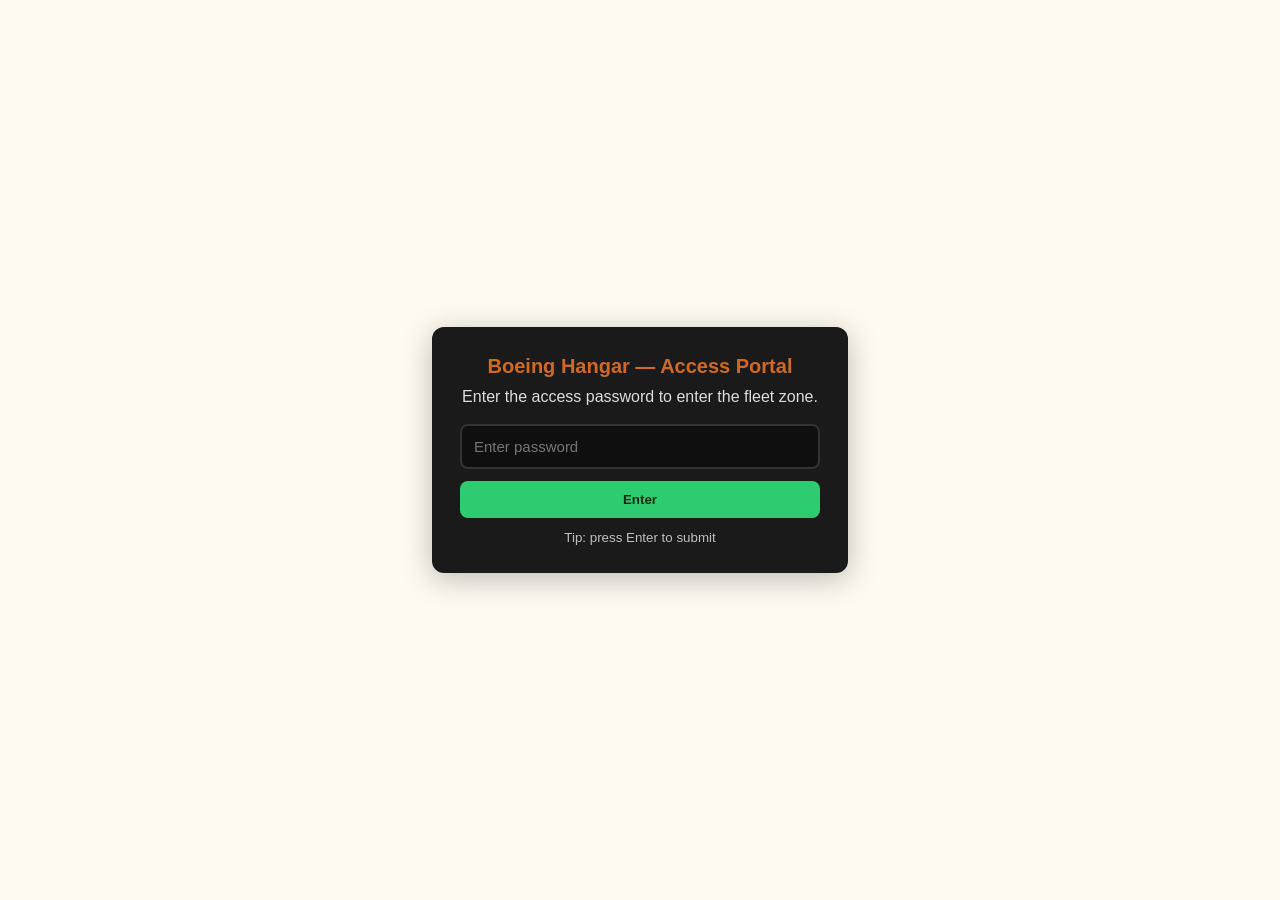
<file: index.html>
<!DOCTYPE html>
<html lang="en">
<head>
<meta charset="UTF-8">
<meta name="viewport" content="width=device-width, initial-scale=1.0">
<title>Boeing Hangar — Access Portal</title>
<style>
  body {margin:0;height:100vh;display:flex;align-items:center;justify-content:center;background:#fffaf0;font-family:Arial, sans-serif;}
  .card{background:#1a1a1a;color:#fff;padding:28px;border-radius:12px;width:360px;text-align:center;box-shadow:0 6px 30px rgba(0,0,0,.25);}
  h1{margin:0 0 10px;font-size:20px;color:#d2691e;}
  p{margin:6px 0 18px;color:#dcdcdc;}
  input{width:100%;padding:12px;border-radius:8px;border:2px solid #333;background:#0f0f0f;color:#fff;font-size:15px;box-sizing:border-box;}
  .row{display:flex;gap:10px;margin-top:12px;}
  button{flex:1;padding:11px;border-radius:8px;border:none;background:#2ecc71;color:#062b10;font-weight:700;cursor:pointer;}
  #msg{margin-top:12px;color:#ff8b8b;font-weight:600;}
  small{display:block;margin-top:10px;color:#bfbfbf;}
</style>
</head>
<body>
  <div class="card">
    <h1>Boeing Hangar — Access Portal</h1>
    <p>Enter the access password to enter the fleet zone.</p>

    <input id="pwd" type="password" placeholder="Enter password" autocomplete="off">
    <div class="row">
      <button id="enterBtn">Enter</button>
    </div>
    <div id="msg"></div>
    <small>Tip: press Enter to submit</small>
  </div>

<script>
const PASSWORD = 'BOEING787';
const input = document.getElementById('pwd');
const btn = document.getElementById('enterBtn');
const msg = document.getElementById('msg');

function tryEnter(){
  const val = (input.value||'').trim();
  if(!val){ msg.textContent = 'Type the password first ✈️'; return; }
  if(val === PASSWORD){
    window.location.href = 'secret.html';
  } else {
    msg.textContent = 'Access Denied ❌';
    input.animate([{ transform: 'translateX(-6px)' },{ transform: 'translateX(6px)' },{ transform: 'translateX(0)' }], { duration: 200 });
  }
}

btn.addEventListener('click', tryEnter);
input.addEventListener('keydown', (e)=>{ if(e.key==='Enter') tryEnter(); });
</script>
</body>
</html>
</file>
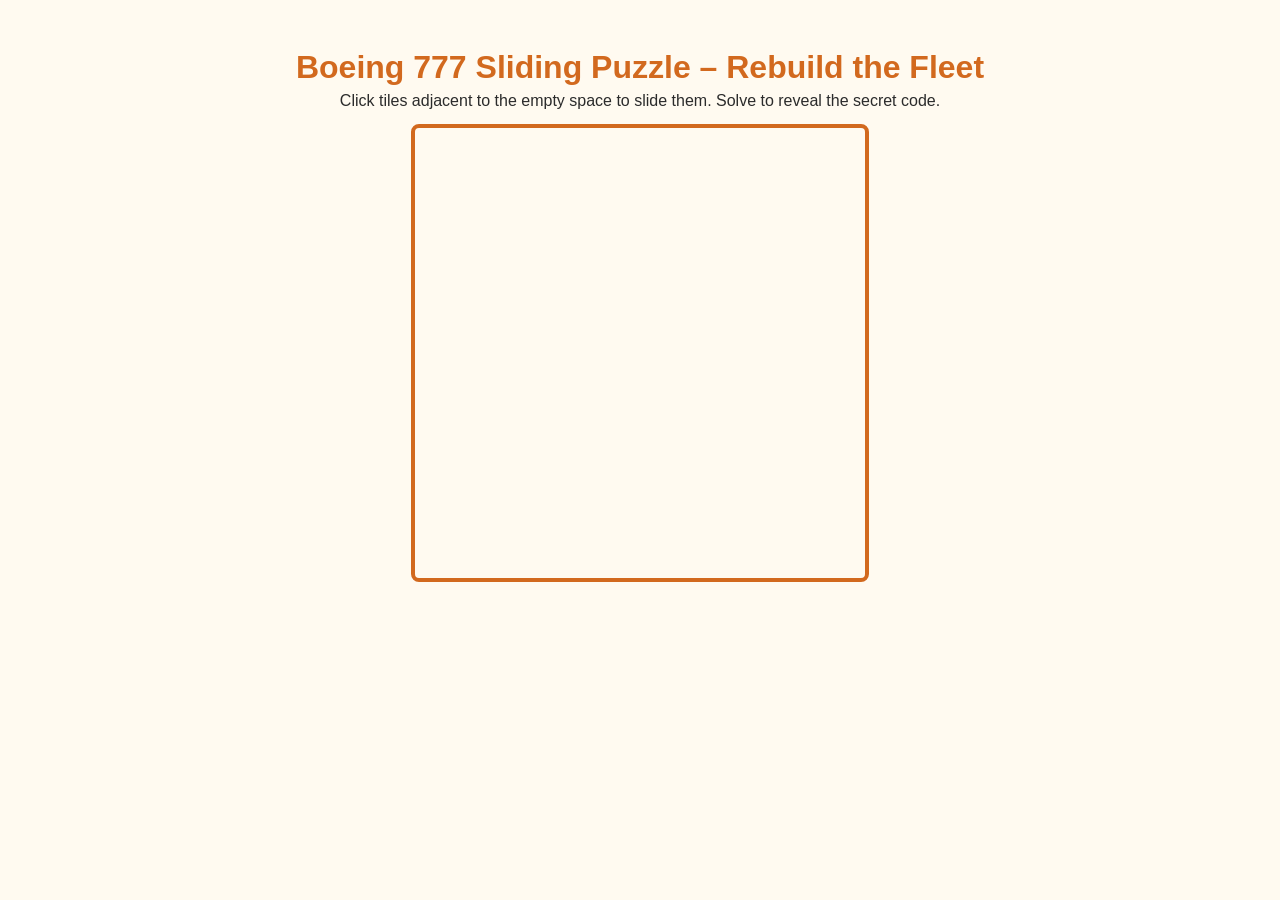
<file: secret.html>
<!DOCTYPE html>
<html lang="en">
<head>
<meta charset="UTF-8">
<meta name="viewport" content="width=device-width, initial-scale=1.0">
<title>Boeing 777 Sliding Puzzle</title>
<style>
body{margin:0;background:#fffaf0;font-family:Arial, sans-serif;color:#2b2b2b;display:flex;flex-direction:column;align-items:center;padding:28px;}
h1{color:#d2691e;margin-bottom:6px;}
p{margin:0 0 14px;}
canvas{border:4px solid #d2691e;border-radius:8px;cursor:pointer;display:block;}
.center{display:flex;gap:10px;align-items:center;margin-top:12px;}
button{padding:8px 12px;border-radius:8px;border:none;background:#2ecc71;color:#06341a;font-weight:700;cursor:pointer;}
</style>
</head>
<body>
<h1>Boeing 777 Sliding Puzzle – Rebuild the Fleet</h1>
<p>Click tiles adjacent to the empty space to slide them. Solve to reveal the secret code.</p>

<canvas id="puzzle" width="450" height="450"></canvas>


<script>
const SECRET = 'FLEET';
const img = new Image();
img.crossOrigin = 'anonymous';
img.src = "https://imgs.search.brave.com/PcJYWVSYGgp7RXz1ltj38HXmwaOyrjlZO-MUdY5FNRw/rs:fit:860:0:0:0/g:ce/aHR0cHM6Ly9tZWRp/YS5pc3RvY2twaG90/by5jb20vaWQvNTI4/MDcyODE0L3Bob3Rv/L2V0aWhhZC1ib2Vp/bmctNzg3LWRyZWFt/bGluZXIuanBnP3M9/NjEyeDYxMiZ3PTAm/az0yMCZjPXhiNE9x/ZVJLandTbFRiekQ5/MEFZZjV2cXJ3Z1RP/NHlYMHNjNVhsN3Zy/Z3c9";

const canvas = document.getElementById('puzzle');
const ctx = canvas.getContext('2d');
const rows=3, cols=3, size=150, emptyIndex=6;
let tiles=[];

img.onload=()=>{init();draw();};

function init(){
  tiles=[];
  for(let i=0;i<rows*cols;i++) tiles.push(i===emptyIndex?null:i);
  shuffle();
}

function shuffle(){
  const arr=tiles.filter(t=>t!==null);
  for(let i=arr.length-1;i>0;i--){
    const j=Math.floor(Math.random()*(i+1));
    [arr[i],arr[j]]=[arr[j],arr[i]];
  }
  let p=0;
  for(let i=0;i<tiles.length;i++) if(i!==emptyIndex) tiles[i]=arr[p++];
}

function draw(){
  ctx.clearRect(0,0,canvas.width,canvas.height);
  for(let i=0;i<tiles.length;i++){
    const dx=(i%cols)*size, dy=Math.floor(i/cols)*size;
    if(tiles[i]===null){
      ctx.fillStyle='#fffaf0'; ctx.fillRect(dx,dy,size,size); continue;
    }
    const sx=(tiles[i]%cols)*size, sy=Math.floor(tiles[i]/cols)*size;
    ctx.drawImage(img,sx,sy,size,size,dx,dy,size,size);
  }
}

canvas.addEventListener('click', e=>{
  const rect=canvas.getBoundingClientRect();
  const x=e.clientX-rect.left, y=e.clientY-rect.top;
  const clicked=Math.floor(y/size)*cols+Math.floor(x/size);
  const empty=tiles.indexOf(null);
  const valid=(clicked===empty-1&&clicked%cols!==cols-1)||(clicked===empty+1&&clicked%cols!==0)||(clicked===empty-cols)||(clicked===empty+cols);
  if(valid){tiles[empty]=tiles[clicked];tiles[clicked]=null;draw();if(check())alert(`SECRET MESSAGE IS "${SECRET}"`);}
});

function check(){for(let i=0;i<tiles.length;i++) if(tiles[i]!==null && tiles[i]!==i) return false; return true;}

</script>
</body>
</html>
</file>
